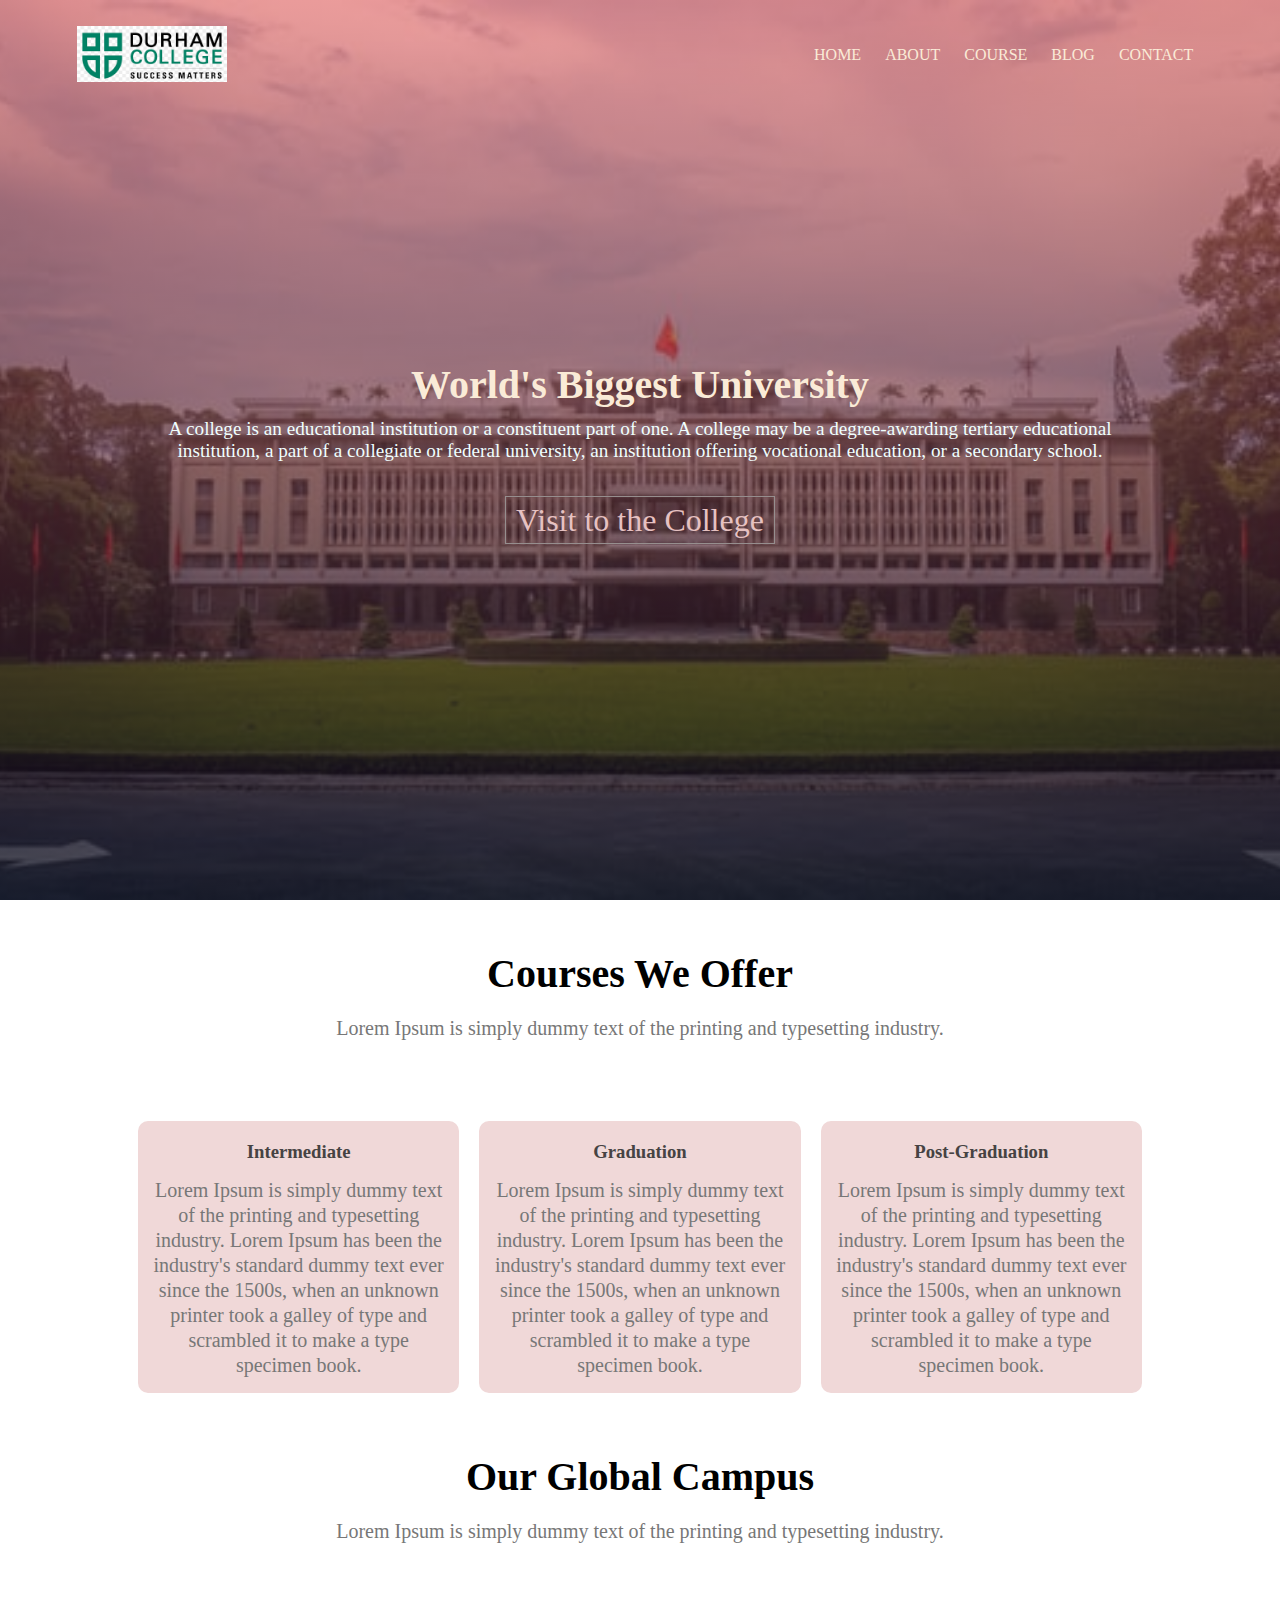
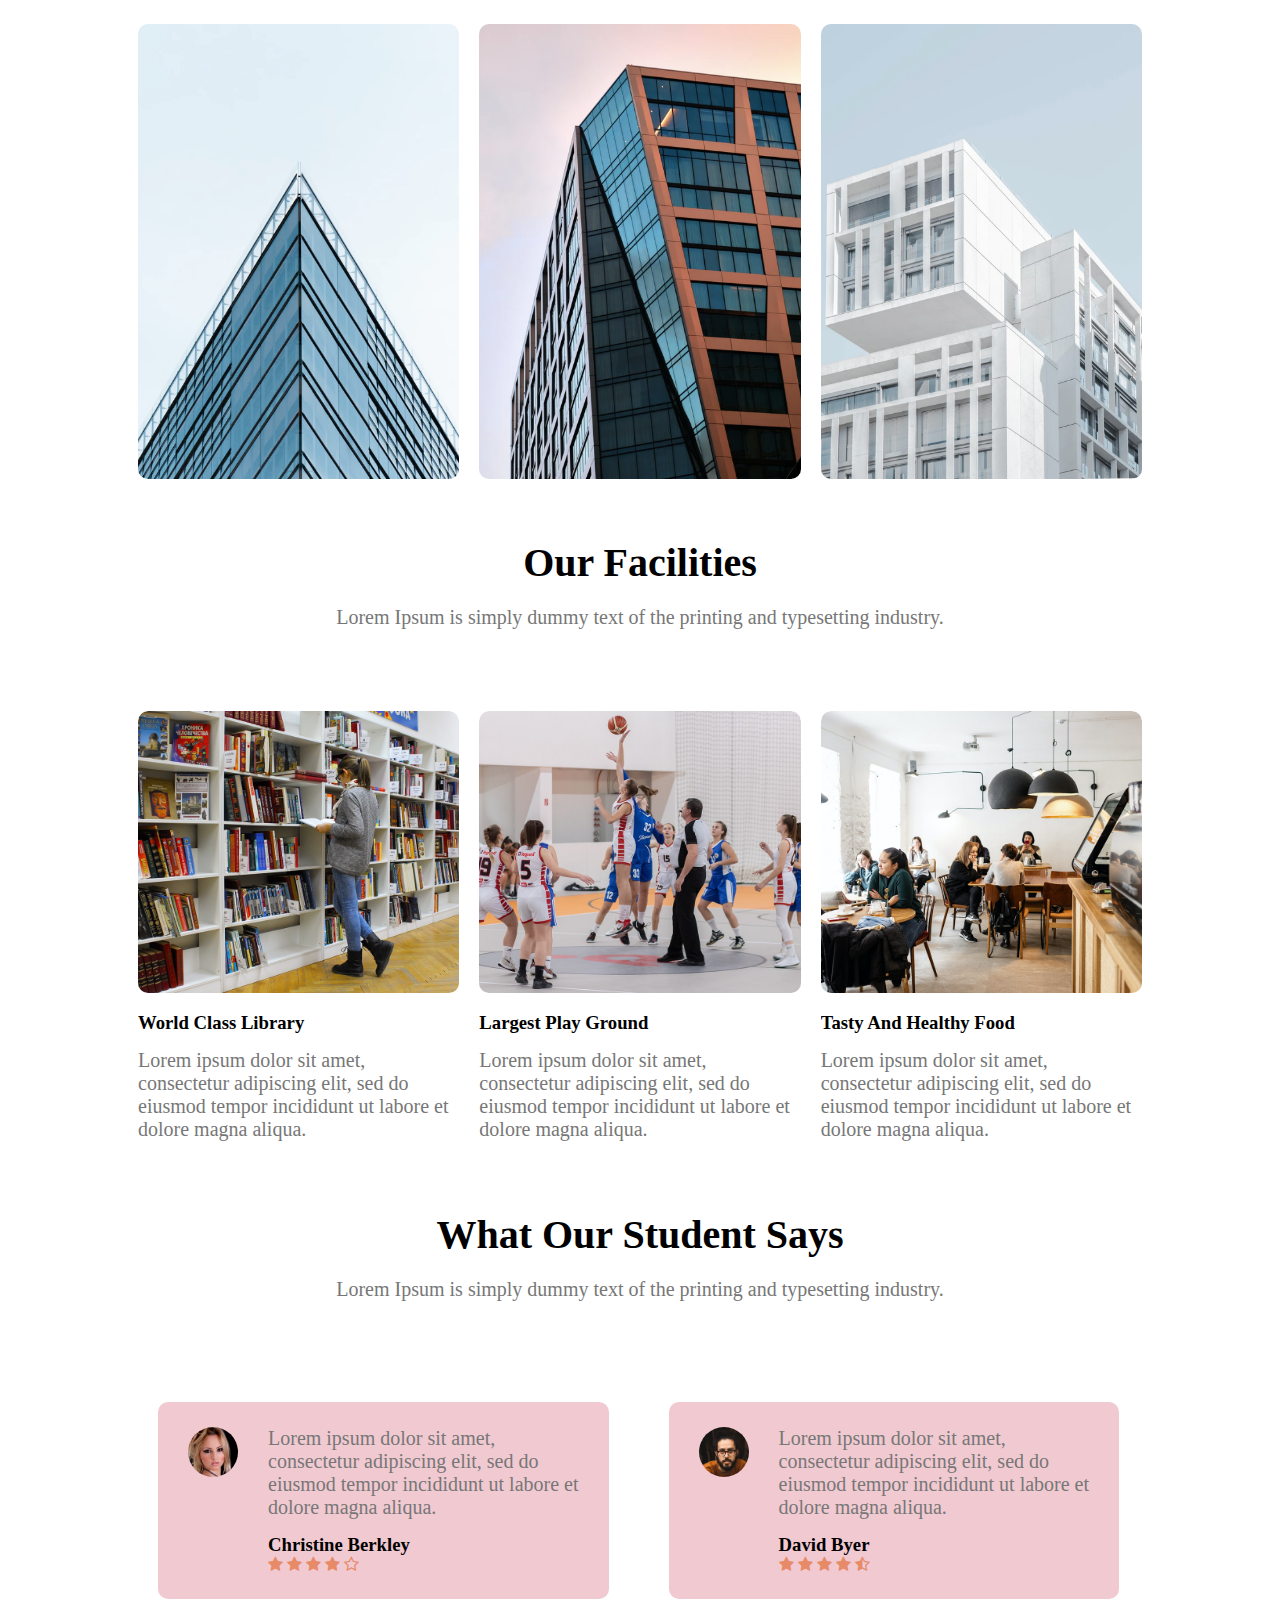
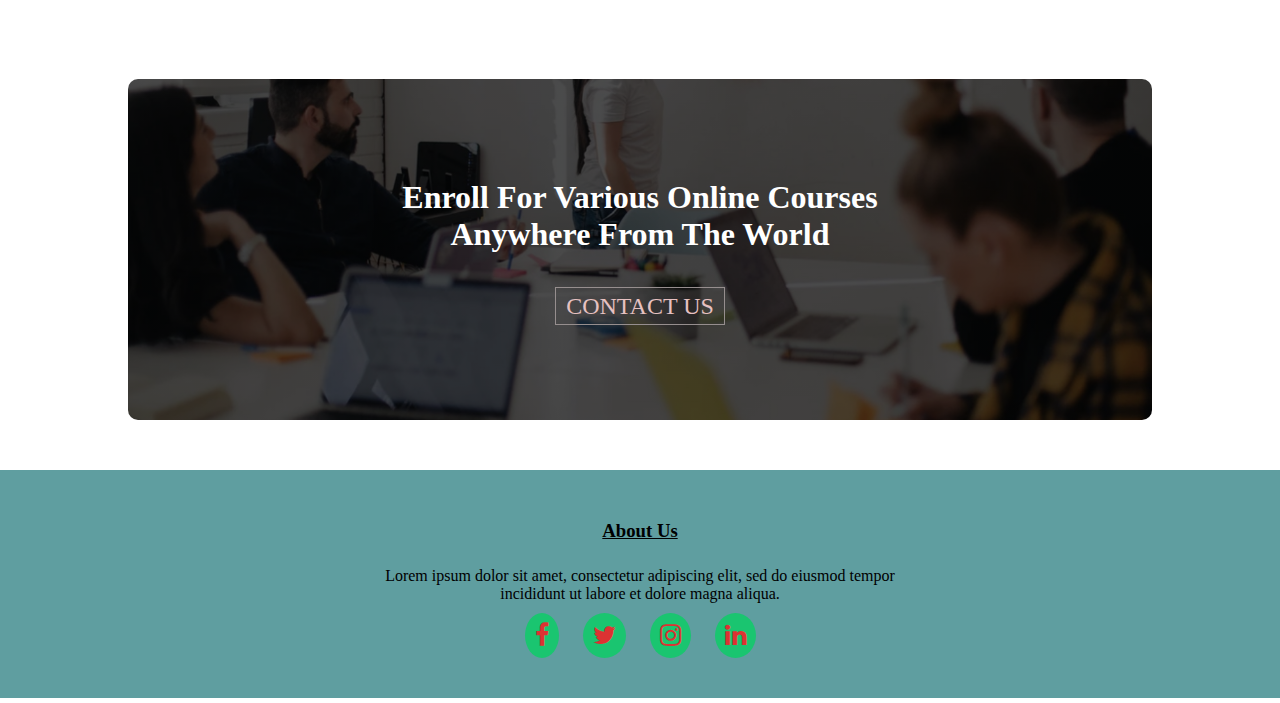
<file: index.html>
<!DOCTYPE html>
<html>
    <head>
        <meta charset="utf-8">
        <meta name="viewport" content="width=device-width, initial-scale=1.0">
        <title>My College</title>
        <link rel="stylesheet" href="css/style.css">
        <link rel="stylesheet" href="https://cdnjs.cloudflare.com/ajax/libs/font-awesome/4.7.0/css/font-awesome.min.css">
     
    </head>
    <body>
        <section class="main">
           
        <nav>
            <div class="logo">
            <img src="img/college logo.png">
            </div>
            <div class="nav-list" id="navlist">
                <i class="fa fa-window-close" onclick="hideMenu()" ></i>
                <ul>
                    <li>
                        <a href="index.html" class="home">HOME</a>
                    </li>
                    <li>
                        <a href="index2.html" class="about">ABOUT</a>
                    </li>
                    <li>
                        <a href="index3.html" class="course">COURSE</a>
                    </li>
                    <li>
                        <a href="index4.html" class="blog">BLOG</a>
                    </li>
                    <li>
                        <a href="index5.html" class="contact">CONTACT</a>
                    </li>
                </ul>
            
            </div>
            <i class="fa fa-bars" onclick="showMenu()"></i>

        </nav>
       <div class="text-box">
           <h1>World's Biggest University</h1>
           <p>A college is an educational institution or a constituent part of one. A college may be a degree-awarding tertiary educational institution, a part of a collegiate or federal university, an institution offering vocational education, or a secondary school.</p>
           <a href="#" class="visit-btn">Visit to the College</a>
        </div>
    </section>
    <!-----------Course we offer--------->

    <section class="course">
        <h1>Courses We Offer</h1>
        <p>Lorem Ipsum is simply dummy text of the printing and typesetting industry.</p>
       <div class="row">
           <div class="col">
               <h3>Intermediate</h3>
               <p>Lorem Ipsum is simply dummy text of the printing and typesetting industry. 
                   Lorem Ipsum has been the industry's standard dummy text ever since the 1500s,
                    when an unknown printer took a galley of type and scrambled it to make a type specimen book.</p>
           </div>
           <div class="col">
            <h3>Graduation</h3>
            <p>Lorem Ipsum is simply dummy text of the printing and typesetting industry. 
                Lorem Ipsum has been the industry's standard dummy text ever since the 1500s,
                 when an unknown printer took a galley of type and scrambled it to make a type specimen book.</p>
        </div>
        <div class="col">
            <h3>Post-Graduation</h3>
            <p>Lorem Ipsum is simply dummy text of the printing and typesetting industry. 
                Lorem Ipsum has been the industry's standard dummy text ever since the 1500s,
                 when an unknown printer took a galley of type and scrambled it to make a type specimen book.</p>
        </div>
       </div>
    </section>
    <!------------------Campus----------------->
    <section class="campus">
        <h1>Our Global Campus</h1>
        <p>Lorem Ipsum is simply dummy text of the printing and typesetting industry.</p>
        <div class="row">
            <div class="campus-col">
              <img src="img/london.png">
              <div class="layer">
                  <h3>LONDON</h3>
            </div>
            </div>
            <div class="campus-col">
              <img src="img/newyork.png">
              <div class="layer">
                  <h3>NEW YORK</h3>
            </div>
            </div>
            <div class="campus-col">
              <img src="img/washington.png">
              <div class="layer">
              <h3>WASINGTON</h3>
            </div>
            </div>
        </div>
    </section>

<!-------------facilities-------------->

<section class="facilities">
    <h1>Our Facilities</h1>
    <p>Lorem Ipsum is simply dummy text of the printing and typesetting industry.</p>
    <div class="row">
        <div class="facilities-col">
        <img src="img/library.png">
        <div>
        <h3>World Class Library</h3>
        <p>Lorem ipsum dolor sit amet, consectetur adipiscing elit, sed do eiusmod tempor incididunt ut labore et dolore magna aliqua.</p>
       </div>
    </div>
        <div class="facilities-col">
         <img src="img/basketball.png">
         <div>
         <h3>Largest Play Ground</h3>
         <p>Lorem ipsum dolor sit amet, consectetur adipiscing elit, sed do eiusmod tempor incididunt ut labore et dolore magna aliqua.</p>
        </div>
      </div>
    <div class="facilities-col">
        <img src="img/cafeteria.png">
       <div> 
        <h3>Tasty And Healthy Food</h3>
        <p>Lorem ipsum dolor sit amet, consectetur adipiscing elit, sed do eiusmod tempor incididunt ut labore et dolore magna aliqua.</p>
        </div>
    </div>
    </div>
</section>

<!---------------testimonials------------->

<section class="testimonials">
    <h1>What Our Student Says</h1>
    <p>Lorem Ipsum is simply dummy text of the printing and typesetting industry.</p>
    <div class="row">
       <div class="testimonials-col">
        <img src="img/user1.jpg">
        <div>
        <p>Lorem ipsum dolor sit amet, consectetur adipiscing elit, sed do eiusmod tempor incididunt ut labore et dolore magna aliqua.</p>
        <h3>Christine Berkley</h3>
        <i class="fa fa-star"></i>
        <i class="fa fa-star"></i>
        <i class="fa fa-star"></i>
        <i class="fa fa-star"></i>
        <i class="fa fa-star-o"></i>
    </div>
    </div>
        <div class="testimonials-col">
         <img src="img/user2.jpg">
         <div>
         <p>Lorem ipsum dolor sit amet, consectetur adipiscing elit, sed do eiusmod tempor incididunt ut labore et dolore magna aliqua.</p>
         <h3>David Byer</h3>
         <i class="fa fa-star"></i>
         <i class="fa fa-star"></i>
         <i class="fa fa-star"></i>
         <i class="fa fa-star"></i>
         <i class="fa fa-star-half-o"></i>
        </div>
        </div>
    </div>
</section>

<!-----------------call to action---------------->

<section class="cta">
    <h1>Enroll For Various Online Courses <br>Anywhere From The World</h1>
    <a href="index5" class="contact-btn">CONTACT US</a>
</section>

<!----------------footer---------------->

<section class="footer">
    <h3>About Us</h3>
    <p>Lorem ipsum dolor sit amet, consectetur adipiscing elit, sed do eiusmod tempor <br>incididunt ut labore et dolore magna aliqua.</p>
   <div class="icons">
    <i class="fa fa-facebook"></i>
    <i class="fa fa-twitter"></i>
    <i class="fa fa-instagram"></i>
    <i class="fa fa-linkedin"></i>
   </div>

</section>

<!--------------JAVASCRIPT FOR MENUBAR------------------->


    <script>
        var navlist = document.getElementById("navlist");

       function showMenu()
        {
           navlist.style.right="0";
        }
        function hideMenu()
        {
            navlist.style.right="-200px";
        }
    </script>

    </body>
 </html>
</file>
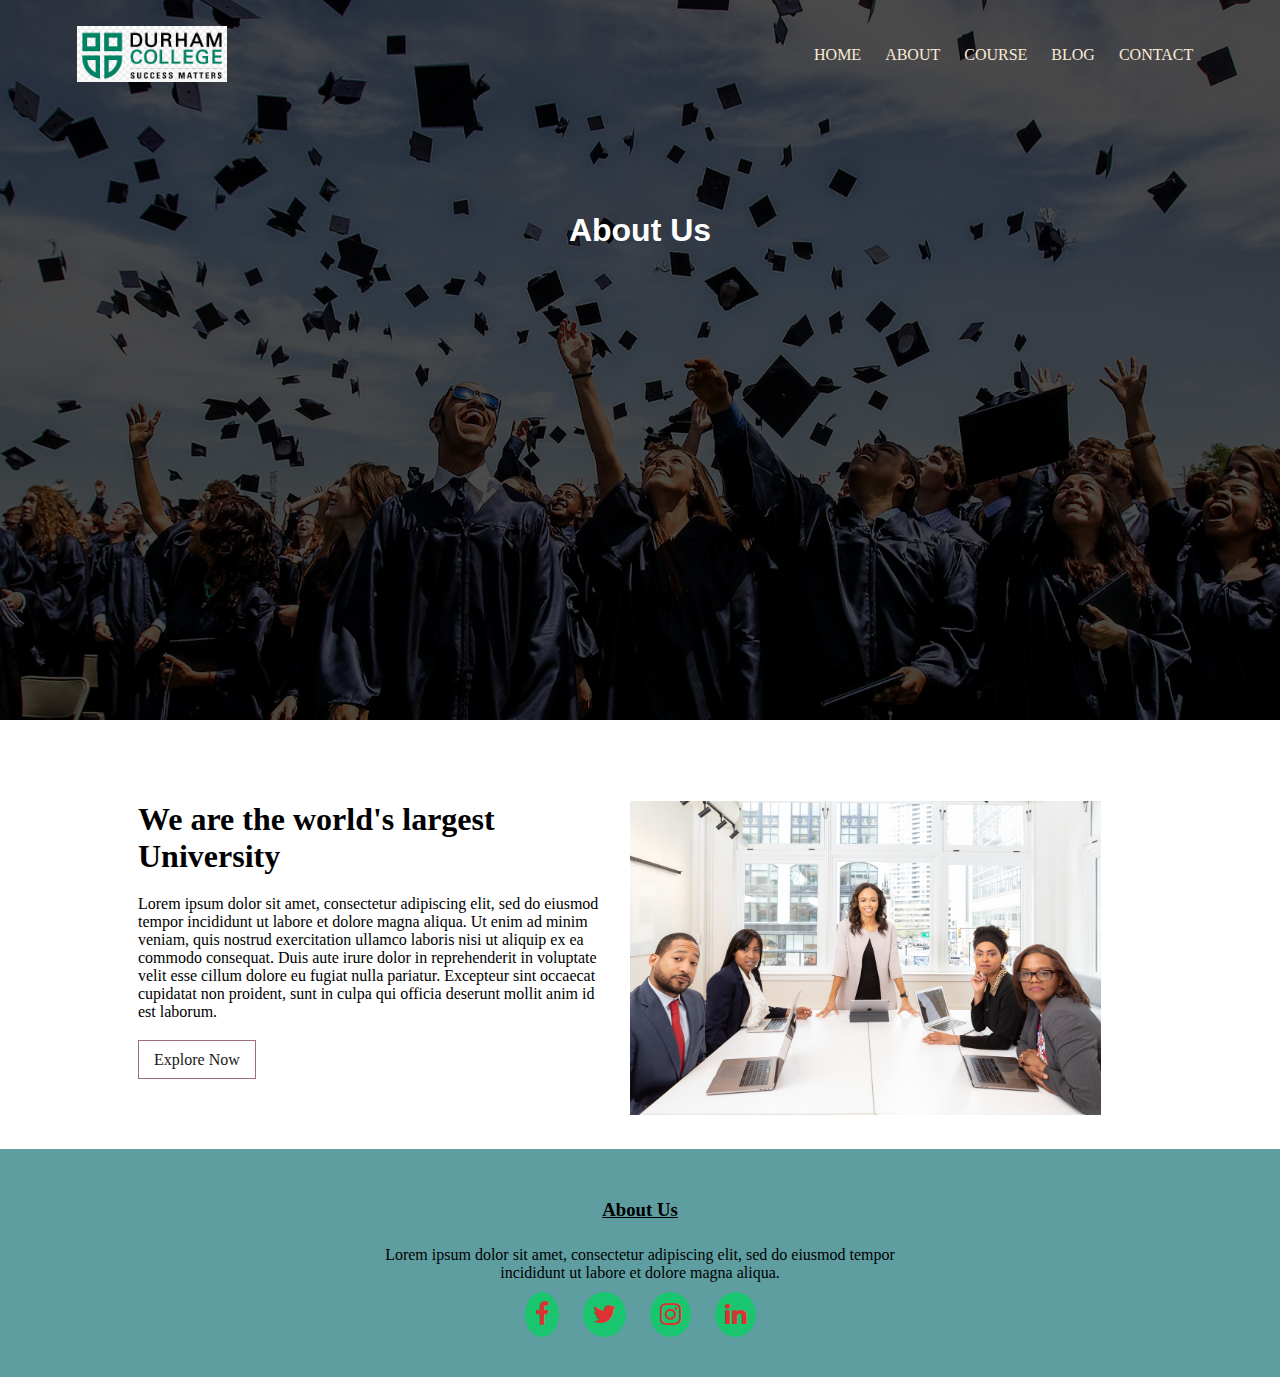
<file: index2.html>
<!DOCTYPE html>
<html>
    <head>
        <meta charset="utf-8">
        <meta name="viewport" content="width=device-width, initial-scale=1.0">
        <title>About Us</title>
        <link rel="stylesheet" href="css/style.css">
        <link rel="stylesheet" href="https://cdnjs.cloudflare.com/ajax/libs/font-awesome/4.7.0/css/font-awesome.min.css">
     
    </head>
    <body>
        <section class="main2">
           
            <nav>
                <div class="logo">
                <img src="img/college logo.png">
                </div>
                <div class="nav-list" id="navlist">
                    <i class="fa fa-window-close" onclick="hideMenu()" ></i>
                    <ul>
                        <li>
                            <a href="index.html" class="home">HOME</a>
                        </li>
                        <li>
                            <a href="index2.html" class="about">ABOUT</a>
                        </li>
                        <li>
                            <a href="index3.html" class="course">COURSE</a>
                        </li>
                        <li>
                            <a href="index4.html" class="blog">BLOG</a>
                        </li>
                        <li>
                            <a href="index5.html" class="contact">CONTACT</a>
                        </li>
                    </ul>
                
                </div>
                <i class="fa fa-bars" onclick="showMenu()"></i>
    
            </nav>
           <h1>About Us</h1>
          
        </section>
        <!----------------about us------------------->
        <section class="about-us">
            <div class="row">
                <div class="about-col">
                    <h1>We are the world's largest University</h1>
                    <p>Lorem ipsum dolor sit amet, consectetur adipiscing elit, sed do eiusmod tempor incididunt ut labore et dolore magna aliqua. Ut enim ad minim veniam, quis nostrud exercitation ullamco laboris nisi ut aliquip ex ea commodo consequat. Duis aute irure dolor in reprehenderit in voluptate velit esse cillum dolore eu fugiat nulla pariatur. Excepteur sint occaecat cupidatat non proident, sunt in culpa qui officia deserunt mollit anim id est laborum.</p>
                    <a href="#" class="explore">Explore Now</a>
                </div>
                <div class="about-col">
                    <img src="img/about.jpg">
                </div>
            </div>
        </section>
        <!----------------footer---------------->

        <section class="footer">
        <h3>About Us</h3>
        <p>Lorem ipsum dolor sit amet, consectetur adipiscing elit, sed do eiusmod tempor <br>incididunt ut labore et dolore magna aliqua.</p>
        <div class="icons">
        <i class="fa fa-facebook"></i>
        <i class="fa fa-twitter"></i>
        <i class="fa fa-instagram"></i>
        <i class="fa fa-linkedin"></i>
     </div>

    </section>

    <!--------------JAVASCRIPT FOR MENUBAR------------------->


    <script>
        var navlist = document.getElementById("navlist");

       function showMenu()
        {
           navlist.style.right="0";
        }
        function hideMenu()
        {
            navlist.style.right="-200px";
        }
    </script>

    </body>
</html>
</file>
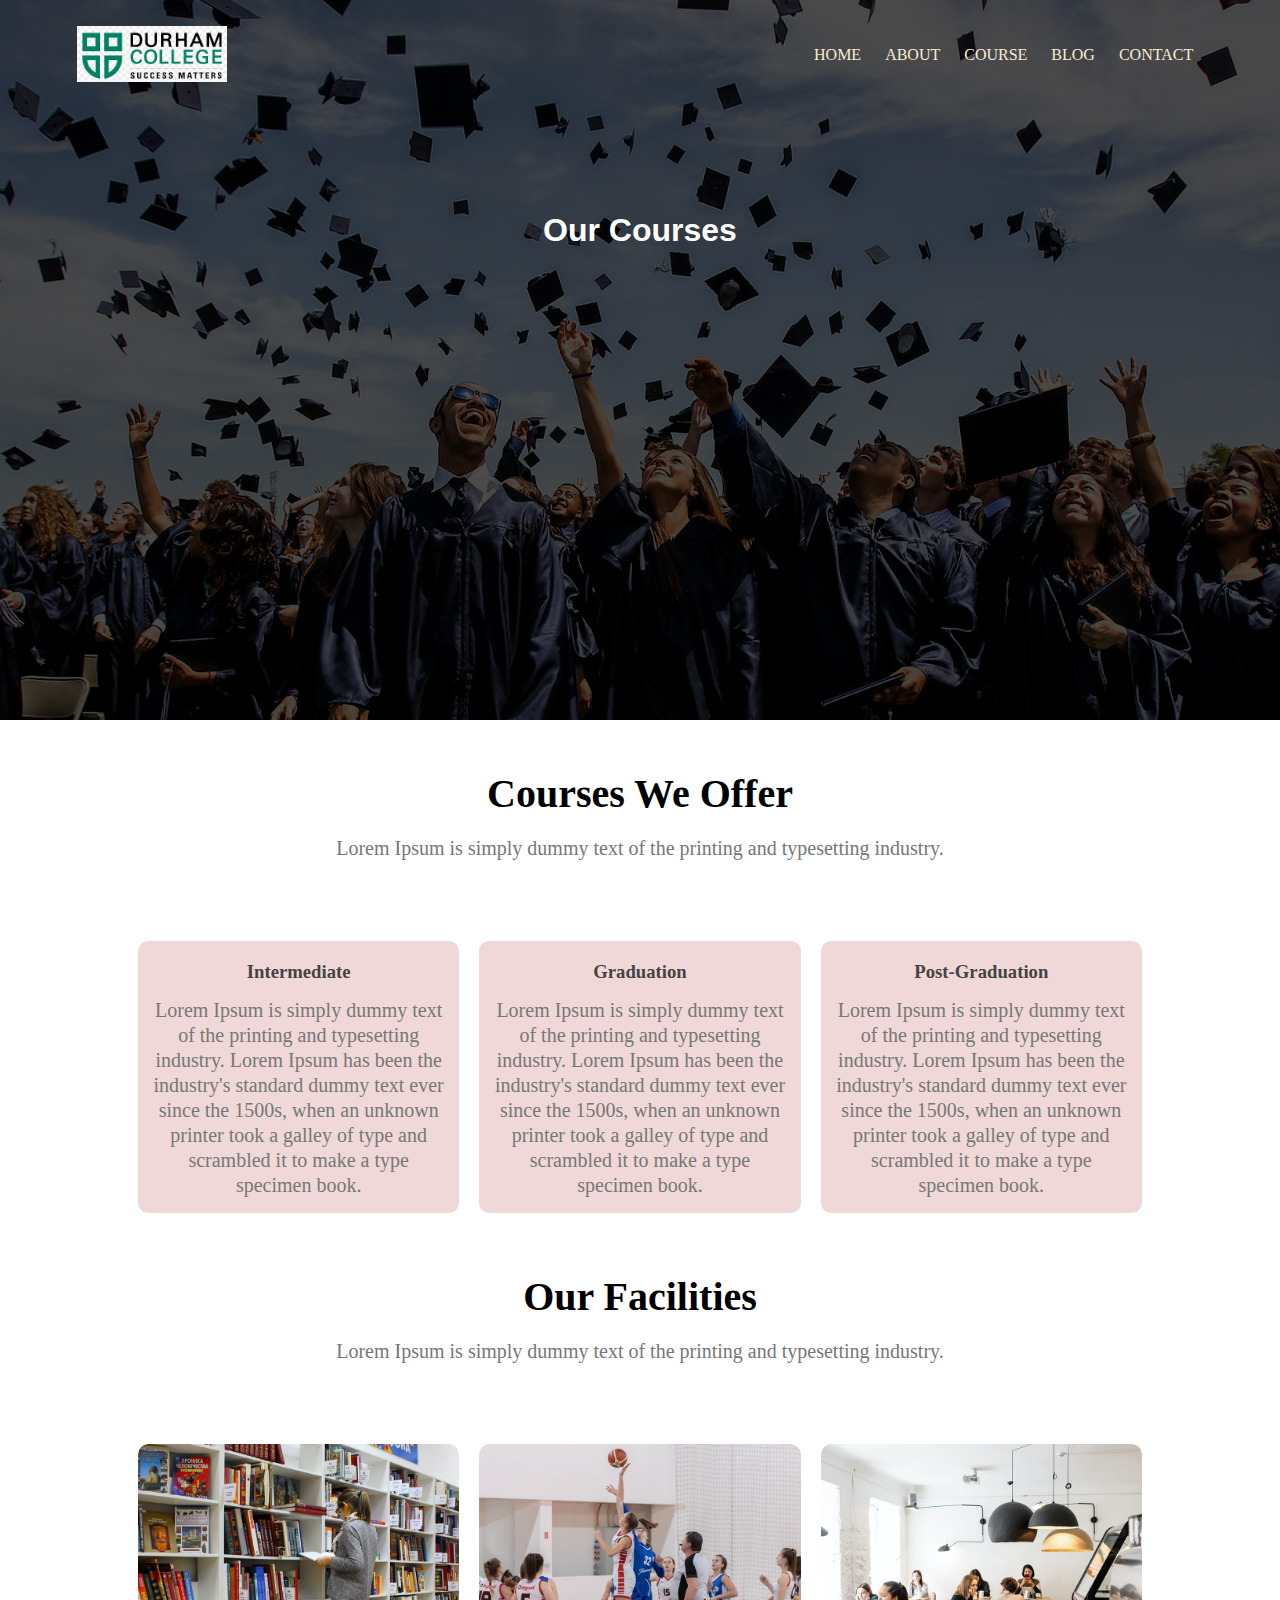
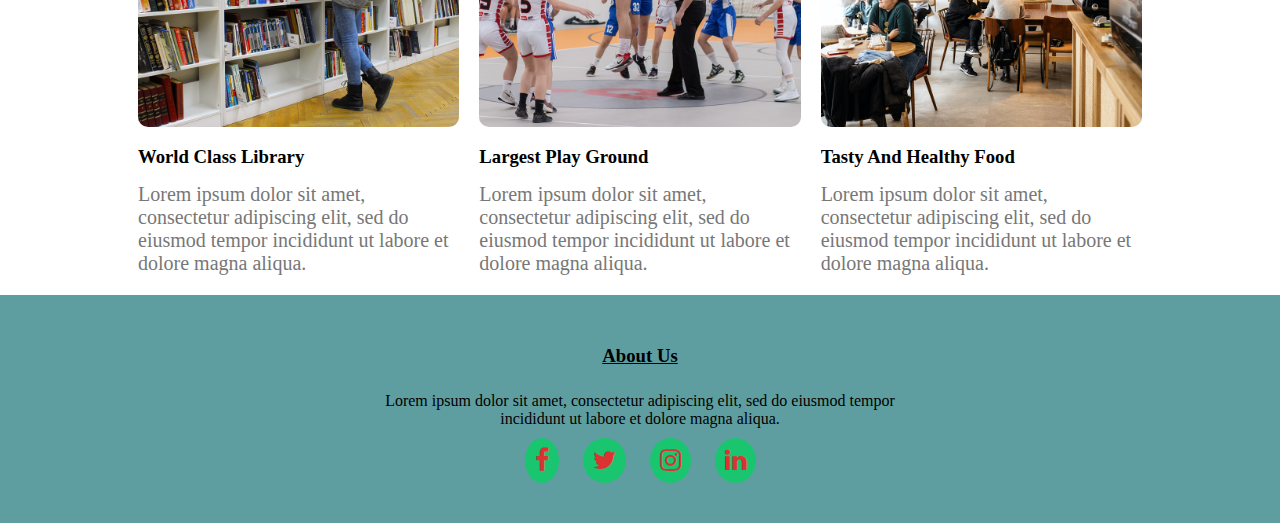
<file: index3.html>
<!DOCTYPE html>
<html>
    <head>
        <meta charset="utf-8">
        <meta name="viewport" content="width=device-width, initial-scale=1.0">
        <title>Our Courses</title>
        <link rel="stylesheet" href="css/style.css">
        <link rel="stylesheet" href="https://cdnjs.cloudflare.com/ajax/libs/font-awesome/4.7.0/css/font-awesome.min.css">
     
    </head>
    <body>
        <section class="main2">
           
            <nav>
                <div class="logo">
                <img src="img/college logo.png">
                </div>
                <div class="nav-list" id="navlist">
                    <i class="fa fa-window-close" onclick="hideMenu()" ></i>
                    <ul>
                        <li>
                            <a href="index.html" class="home">HOME</a>
                        </li>
                        <li>
                            <a href="index2.html" class="about">ABOUT</a>
                        </li>
                        <li>
                            <a href="index3.html" class="course">COURSE</a>
                        </li>
                        <li>
                            <a href="index4.html" class="blog">BLOG</a>
                        </li>
                        <li>
                            <a href="index5.html" class="contact">CONTACT</a>
                        </li>
                    </ul>
                
                </div>
                <i class="fa fa-bars" onclick="showMenu()"></i>
    
            </nav>
           <h1>Our Courses</h1>
          
        </section>

         <!-----------Course we offer--------->

    <section class="course">
        <h1>Courses We Offer</h1>
        <p>Lorem Ipsum is simply dummy text of the printing and typesetting industry.</p>
       <div class="row">
           <div class="col">
               <h3>Intermediate</h3>
               <p>Lorem Ipsum is simply dummy text of the printing and typesetting industry. 
                   Lorem Ipsum has been the industry's standard dummy text ever since the 1500s,
                    when an unknown printer took a galley of type and scrambled it to make a type specimen book.</p>
           </div>
           <div class="col">
            <h3>Graduation</h3>
            <p>Lorem Ipsum is simply dummy text of the printing and typesetting industry. 
                Lorem Ipsum has been the industry's standard dummy text ever since the 1500s,
                 when an unknown printer took a galley of type and scrambled it to make a type specimen book.</p>
        </div>
        <div class="col">
            <h3>Post-Graduation</h3>
            <p>Lorem Ipsum is simply dummy text of the printing and typesetting industry. 
                Lorem Ipsum has been the industry's standard dummy text ever since the 1500s,
                 when an unknown printer took a galley of type and scrambled it to make a type specimen book.</p>
        </div>
       </div>
    </section>

    <!-------------facilities-------------->

<section class="facilities">
    <h1>Our Facilities</h1>
    <p>Lorem Ipsum is simply dummy text of the printing and typesetting industry.</p>
    <div class="row">
        <div class="facilities-col">
        <img src="img/library.png">
        <h3>World Class Library</h3>
        <p>Lorem ipsum dolor sit amet, consectetur adipiscing elit, sed do eiusmod tempor incididunt ut labore et dolore magna aliqua.</p>
    </div>
        <div class="facilities-col">
         <img src="img/basketball.png">
         <h3>Largest Play Ground</h3>
         <p>Lorem ipsum dolor sit amet, consectetur adipiscing elit, sed do eiusmod tempor incididunt ut labore et dolore magna aliqua.</p>
    </div>
    <div class="facilities-col">
        <img src="img/cafeteria.png">
        <h3>Tasty And Healthy Food</h3>
        <p>Lorem ipsum dolor sit amet, consectetur adipiscing elit, sed do eiusmod tempor incididunt ut labore et dolore magna aliqua.</p>
        </div>
    </div>
</section>

       
        <!----------------footer---------------->

        <section class="footer">
        <h3>About Us</h3>
        <p>Lorem ipsum dolor sit amet, consectetur adipiscing elit, sed do eiusmod tempor <br>incididunt ut labore et dolore magna aliqua.</p>
        <div class="icons">
        <i class="fa fa-facebook"></i>
        <i class="fa fa-twitter"></i>
        <i class="fa fa-instagram"></i>
        <i class="fa fa-linkedin"></i>
     </div>

    </section>

    <!--------------JAVASCRIPT FOR MENUBAR------------------->


    <script>
        var navlist = document.getElementById("navlist");

       function showMenu()
        {
           navlist.style.right="0";
        }
        function hideMenu()
        {
            navlist.style.right="-200px";
        }
    </script>

    </body>
</html>
</file>
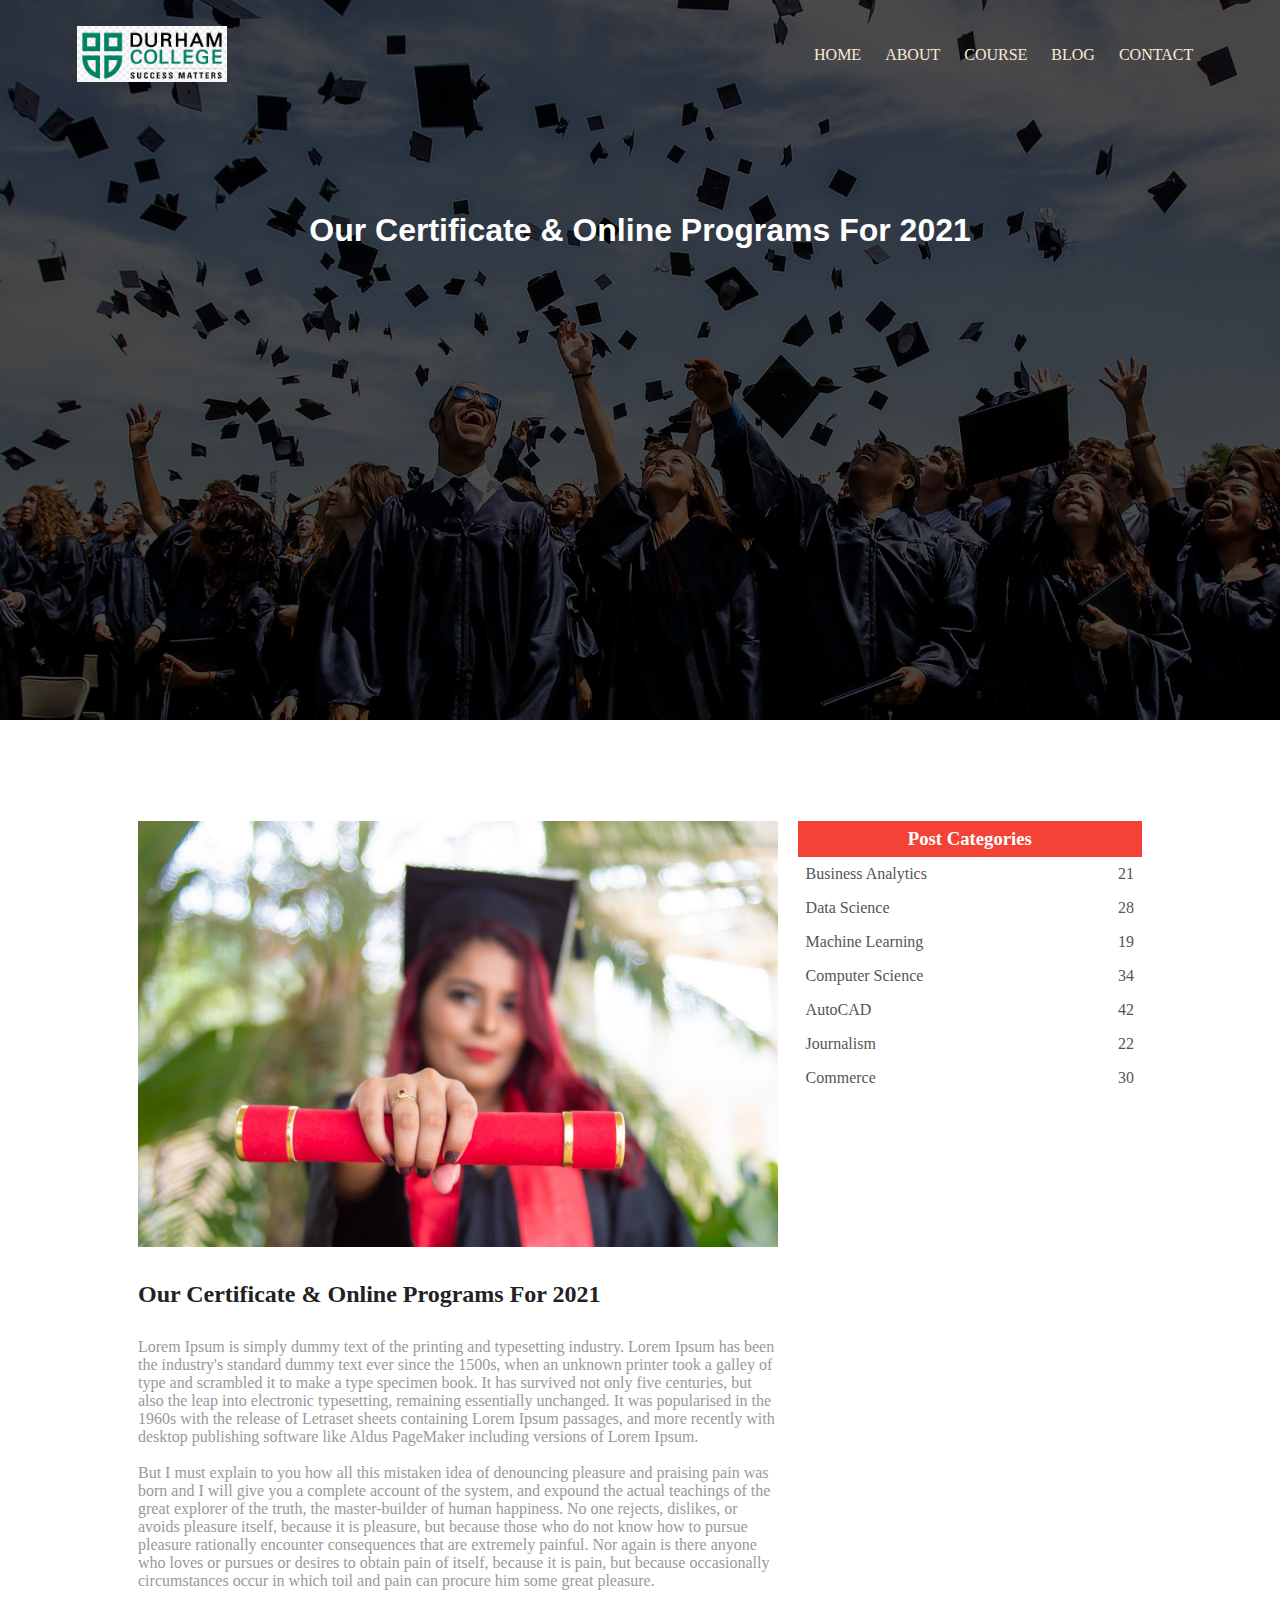
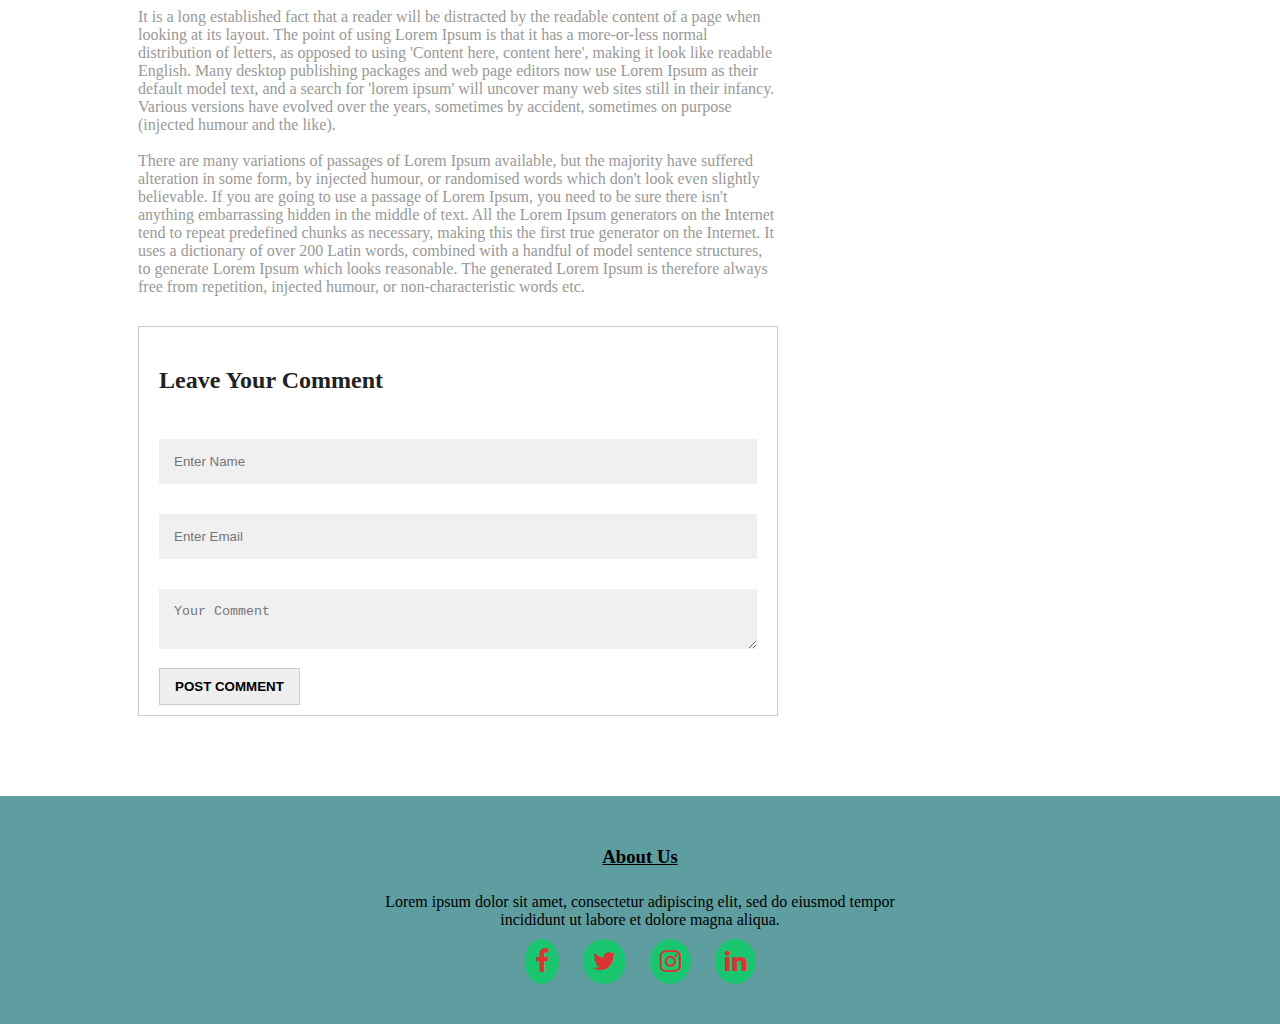
<file: index4.html>
<!DOCTYPE html>
<html>
    <head>
        <meta charset="utf-8">
        <meta name="viewport" content="width=device-width, initial-scale=1.0">
        <title>Blog</title>
        <link rel="stylesheet" href="css/style.css">
        <link rel="stylesheet" href="https://cdnjs.cloudflare.com/ajax/libs/font-awesome/4.7.0/css/font-awesome.min.css">
     
    </head>
    <body>
        <section class="main2">
           
            <nav>
                <div class="logo">
                <img src="img/college logo.png">
                </div>
                <div class="nav-list" id="navlist">
                    <i class="fa fa-window-close" onclick="hideMenu()" ></i>
                    <ul>
                        <li>
                            <a href="index.html" class="home">HOME</a>
                        </li>
                        <li>
                            <a href="index2.html" class="about">ABOUT</a>
                        </li>
                        <li>
                            <a href="index3.html" class="course">COURSE</a>
                        </li>
                        <li>
                            <a href="index4.html" class="blog">BLOG</a>
                        </li>
                        <li>
                            <a href="index5.html" class="contact">CONTACT</a>
                        </li>
                    </ul>
                
                </div>
                <i class="fa fa-bars" onclick="showMenu()"></i>
    
            </nav>
           <h1>Our Certificate & Online Programs For 2021</h1>
          
        </section>
        <section class="blog-content">
            <div class="row">
                <div class="blog-left">
                <img src="img/certificate.jpg">
                <h2>Our Certificate & Online Programs For 2021</h2>
                <p>Lorem Ipsum is simply dummy text of the printing and typesetting industry. Lorem Ipsum has been the industry's standard dummy text ever since the 1500s, when an unknown printer took a galley of type and scrambled it to make a type specimen book. It has survived not only five centuries, but also the leap into electronic typesetting, remaining essentially unchanged. It was popularised in the 1960s with the release of Letraset sheets containing Lorem Ipsum passages, and more recently with desktop publishing software like Aldus PageMaker including versions of Lorem Ipsum.</p><br>
                <p>But I must explain to you how all this mistaken idea of denouncing pleasure and praising pain was born and I will give you a complete account of the system, and expound the actual teachings of the great explorer of the truth, the master-builder of human happiness. No one rejects, dislikes, or avoids pleasure itself, because it is pleasure, but because those who do not know how to pursue pleasure rationally encounter consequences that are extremely painful. Nor again is there anyone who loves or pursues or desires to obtain pain of itself, because it is pain, but because occasionally circumstances occur in which toil and pain can procure him some great pleasure.</p><br>
                <p>It is a long established fact that a reader will be distracted by the readable content of a page when looking at its layout. The point of using Lorem Ipsum is that it has a more-or-less normal distribution of letters, as opposed to using 'Content here, content here', making it look like readable English. Many desktop publishing packages and web page editors now use Lorem Ipsum as their default model text, and a search for 'lorem ipsum' will uncover many web sites still in their infancy. Various versions have evolved over the years, sometimes by accident, sometimes on purpose (injected humour and the like).</p><br>
                <p>There are many variations of passages of Lorem Ipsum available, but the majority have suffered alteration in some form, by injected humour, or randomised words which don't look even slightly believable. If you are going to use a passage of Lorem Ipsum, you need to be sure there isn't anything embarrassing hidden in the middle of text. All the Lorem Ipsum generators on the Internet tend to repeat predefined chunks as necessary, making this the first true generator on the Internet. It uses a dictionary of over 200 Latin words, combined with a handful of model sentence structures, to generate Lorem Ipsum which looks reasonable. The generated Lorem Ipsum is therefore always free from repetition, injected humour, or non-characteristic words etc.</p>
            

            <div class="comment-box">
                <h2>Leave Your Comment</h2>
                <form class="comment-form">
                    <input type="text" placeholder="Enter Name">
                    <input type="email" placeholder="Enter Email">
                    <textarea row="5" placeholder="Your Comment"></textarea>
                    <button type="submit" class="submit-btn">POST COMMENT</button>
                </form>
            </div>
        </div>

            <div class="blog-right">
                <h3>Post Categories</h3>
                <div>
                    <span>Business Analytics</span>
                    <span>21</span>
                </div>
                <div>
                    <span>Data Science</span>
                    <span>28</span>
                </div>
                <div>
                    <span>Machine Learning</span>
                    <span>19</span>
                </div>
                <div>
                    <span>Computer Science</span>
                    <span>34</span>
                </div>
                <div>
                    <span>AutoCAD</span>
                    <span>42</span>
                </div>
                <div>
                    <span>Journalism</span>
                    <span>22</span>
                </div>
                <div>
                    <span>Commerce</span>
                    <span>30</span>
                </div>

            </div>
        </div>
        </section>
        <!----------------footer---------------->

        <section class="footer">
        <h3>About Us</h3>
        <p>Lorem ipsum dolor sit amet, consectetur adipiscing elit, sed do eiusmod tempor <br>incididunt ut labore et dolore magna aliqua.</p>
        <div class="icons">
        <i class="fa fa-facebook"></i>
        <i class="fa fa-twitter"></i>
        <i class="fa fa-instagram"></i>
        <i class="fa fa-linkedin"></i>
     </div>

    </section>

    <!--------------JAVASCRIPT FOR MENUBAR------------------->


    <script>
        var navlist = document.getElementById("navlist");

       function showMenu()
        {
           navlist.style.right="0";
        }
        function hideMenu()
        {
            navlist.style.right="-200px";
        }
    </script>

    </body>
</html>
</file>
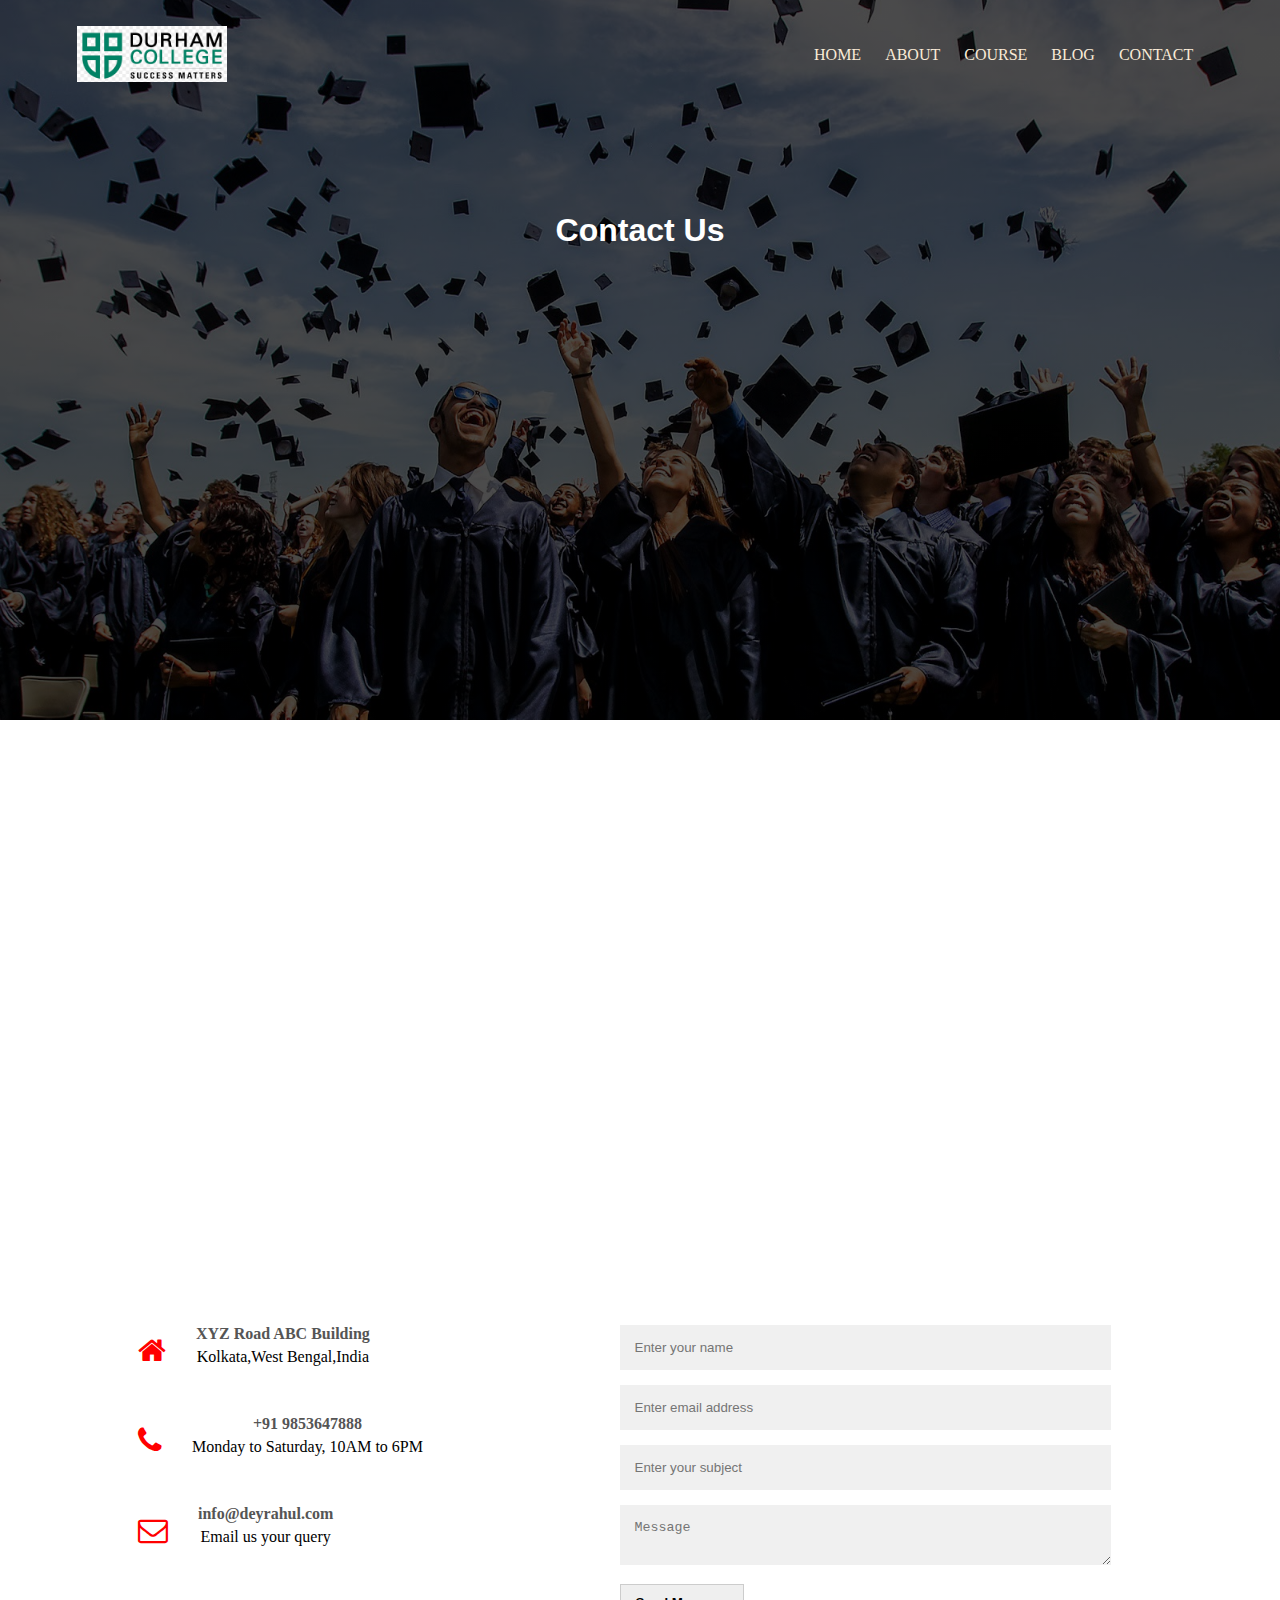
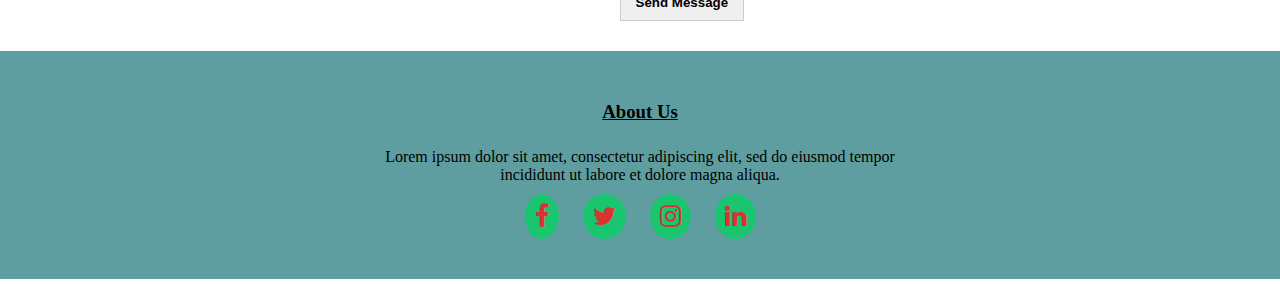
<file: index5.html>
<!DOCTYPE html>
<html>
    <head>
        <meta charset="utf-8">
        <meta name="viewport" content="width=device-width, initial-scale=1.0">
        <title>Contact Us</title>
        <link rel="stylesheet" href="css/style.css">
        <link rel="stylesheet" href="https://cdnjs.cloudflare.com/ajax/libs/font-awesome/4.7.0/css/font-awesome.min.css">
     
    </head>
    <body>
        <section class="main2">
           
            <nav>
                <div class="logo">
                <img src="img/college logo.png">
                </div>
                <div class="nav-list" id="navlist">
                    <i class="fa fa-window-close" onclick="hideMenu()" ></i>
                    <ul>
                        <li>
                            <a href="index.html" class="home">HOME</a>
                        </li>
                        <li>
                            <a href="index2.html" class="about">ABOUT</a>
                        </li>
                        <li>
                            <a href="index3.html" class="course">COURSE</a>
                        </li>
                        <li>
                            <a href="index4.html" class="blog">BLOG</a>
                        </li>
                        <li>
                            <a href="index5.html" class="contact">CONTACT</a>
                        </li>
                    </ul>
                
                </div>
                <i class="fa fa-bars" onclick="showMenu()"></i>
    
            </nav>
           <h1>Contact Us</h1>
          
        </section>
        <section class="location">
            <iframe src="https://www.google.com/maps/embed?pb=!1m18!1m12!1m3!1d471220.5630409112!2d88.04953608529773!3d22.675752093263746!2m3!1f0!2f0!3f0!3m2!1i1024!2i768!4f13.1!3m3!1m2!1s0x39f882db4908f667%3A0x43e330e68f6c2cbc!2sKolkata%2C%20West%20Bengal!5e0!3m2!1sen!2sin!4v1621780650222!5m2!1sen!2sin" width="600" height="450" style="border:0;" allowfullscreen="" loading="lazy"></iframe>
        </section>
        <section class="contact-us">
            <div class="row">
                <div class="contact-col">
                    <div>
                    <i class="fa fa-home"></i>
                    <span>
                        <h4>XYZ Road ABC Building</h4>
                        <p>Kolkata,West Bengal,India</p>
                    </span>
                    </div>
                    <div>
                    <i class="fa fa-phone"></i>
                    <span>
                        <h4>+91 9853647888</h4>
                        <p>Monday to Saturday, 10AM to 6PM</p>
                    </span>
                    </div>
                    <div>
                    <i class="fa fa-envelope-o"></i>
                    <span>
                        <h4>info@deyrahul.com</h4>
                        <p>Email us your query</p>
                    </span>
                </div>
                </div>
                <div class="contact-col">
                    <form action="">
                        <input type="text" placeholder="Enter your name" required>
                        <input type="email" placeholder="Enter email address" required>
                        <input type="text" placeholder="Enter your subject" required>
                        <textarea row="8" placeholder="Message"required></textarea>
                        <button type="submit" class="submit-btn">Send Message</button>
                    </form>

                </div>
            </div>
        </section>
       
        <!----------------footer---------------->

        <section class="footer">
        <h3>About Us</h3>
        <p>Lorem ipsum dolor sit amet, consectetur adipiscing elit, sed do eiusmod tempor <br>incididunt ut labore et dolore magna aliqua.</p>
        <div class="icons">
        <i class="fa fa-facebook"></i>
        <i class="fa fa-twitter"></i>
        <i class="fa fa-instagram"></i>
        <i class="fa fa-linkedin"></i>
     </div>

    </section>

    <!--------------JAVASCRIPT FOR MENUBAR------------------->


    <script>
        var navlist = document.getElementById("navlist");

       function showMenu()
        {
           navlist.style.right="0";
        }
        function hideMenu()
        {
            navlist.style.right="-200px";
        }
    </script>

    </body>
</html>
</file>
<file: css/style.css>
*,body{
    padding: 0;
    margin: 0px;
    box-sizing: border-box;

}
.main{
    width:100%;
    height:100vh;
    background-image:linear-gradient(rgb(228, 97, 97,0.6),rgba(4,9,30,0.7)),url('../img/college.jpg'); 
    background-position: center;
    background-size: cover;
    position: relative;
}
nav{
    display:flex;
    padding: 2% 6%;
    justify-content: space-between;
    align-items: center;
}
nav img{
    width:150px;
}
.nav-list{
    flex:1;
    text-align:right;
}
.nav-list ul li {
    list-style: none;
    display:inline-block;
    padding:20px 10px;
    position:relative;
}
.nav-list ul li a{
    color: antiquewhite;
    text-decoration: none;
}
.nav-list ul li::after{
    content:"";
    justify-content: center;
    width:0%;
    height:2px;
    background:#4ddc14;
    display:block;
    margin:auto;
    transition: .5s;
}
.nav-list ul li:hover::after{
    width:100%;
}
.text-box{
    width:80%;
    position:absolute;
    top:50%;
    left:50%;
    transform: translate(-50%,-50%);
    text-align: center;
}
.text-box h1{
    font-size:2.5rem;
    color:antiquewhite;
}
.text-box p{
    color:azure;
    font-size:1.2rem;
    margin:10px 0 40px;
}
.visit-btn{
    font-size:2rem;
    color:rgb(230, 193, 193);
    text-decoration: none;
    border:1px solid rgb(150, 142, 142);
    padding:5px 10px;
    position: relative;
    cursor:pointer;
    transition: 1s;
}
.visit-btn:hover{
    background-color: rgb(221, 78, 78,0.6);
}
nav .fa{
    display:none;
}

@media(max-width:765px){
    .text-box h1{
        font-size: 30px;
    }
    .nav-list ul li{
        display:block;
    }
    .nav-list ul{
        padding:20px;
    }
    .nav-list {
        position:fixed;
        background: #dd3232;
        height:100vh;
        width:200px;
        text-align:left;
        top:0;
        right:-200px;
        z-index:2;
    }
    nav .fa{
        display:block;
        color:mintcream;
        font-size:25px;
        cursor:pointer;
    }
    
}

/*------------course----------*/

.course{
    width:80%;
    margin:auto;
    text-align: center;
    padding-top:50px;
}
.course h1{
    font-size:2.5rem;
    font-weight: 600;
}
.course p{
    font-size: 20px;
    font-weight:400;
    padding:20px;
    color:#777;
}
.row{
    display:flex; 
    margin-top:5%;
}
.col{
    margin:10px;
    background-color: #f0d8d8;
    border-radius:10px;
    transition: .5s;
}
.col h3{
    padding-top: 20px;
    color:rgb(70, 67, 67);
}
.col p{
    color:#777;
    font-size: 20px;
    font-weight: 300;
    padding: 15px;
    line-height: 25px;
}
.col:hover{
    box-shadow:0 0 20px 0px;
}
@media(max-width:765px){
    .row{
        flex-direction:column; 
    
    }
    .col:hover{
       
        box-shadow:0 0 20px 0px;
    }
}

/*------------campus----------*/
 .campus{
    padding-top: 50px;
    margin: auto;
    width: 80%;
    text-align: center;
}
.campus h1{
    font-size:2.5rem;
    font-weight: 600;
}
.campus p{
    font-size: 20px;
    font-weight:400;
    padding:20px;
    color:#777;
}
.campus-col{
    flex-basis: 32%;
    position: relative;
    margin-bottom:20px;
    border-radius:10px;
    overflow: hidden;
    margin:10px;
}
.campus-col img{
    width:100%;
    display: block;
}
.layer{
    width:100%;
    height:100%;
    position: absolute;
    top:0px;
    left:0;
    background:transparent;
    transition: 0.5s;
}
.layer:hover{
    background: #db494938;
}
.layer h3{
    width:100%;
    font-weight: 600;
    color:#fff;
    font-size: 25px;
    position:absolute;
    bottom:0;
    opacity:0;
    transition: 0.5s;
}
.layer:hover h3{
    bottom:49%;
    opacity:1;
}

@media(max-width:765px){
    .layer:hover h3{
        bottom:49%;
        opacity:1;
    }
}

/*--------------facilities--------------*/
.facilities{
     width:80%;
     margin:auto;
     text-align: center;
     padding-top: 50px;
}
.facilities h1{
    font-size: 2.5rem;
    font-weight: 600;
}
.facilities p{
    font-size: 20px;
    font-weight: 400;
    padding:20px;
    color:#777;
}
.facilities-col{
    flex-basis:32%;
    position:relative;
    margin: 10px;
    margin-bottom: 20px;
    overflow: hidden;
    border-radius: 10px;
}
.facilities-col img{
    width:100%;
    border-radius:10px;
}
.facilities-col h3{
    margin-top:15px;
    margin-bottom:15px;
    text-align: left;
}
.facilities-col p{
    padding:0;
    text-align: left;
}

/*----------testimonial------------*/
.testimonials{
    width:80%;
    margin:auto;
    padding-top:50px;
    text-align:center;
}
.testimonials h1{
    font-size: 2.5rem;
    font-weight: 600;
}
.testimonials p{
    font-size: 20px;
    font-weight: 400;
    padding:20px;
    color:#777;
}
.testimonials-col{
    flex-basis:44%;
    border-radius:10px;
    margin-bottom: 5%;
    display:flex;
    padding:25px;
    text-align:left;
    cursor:pointer;
    background: rgb(241, 201, 209);
    margin:30px;
}
.testimonials-col img{
    height:50px;
    margin-left:5px;
    margin-right:30px;
    border-radius:50%;
}
.testimonials-col p{
    padding:0;
}

.testimonials-col h3{
    text-align:left;
    margin-top:15px;
    
}
.testimonials-col .fa{
    color:rgb(231, 138, 104)
}


@media(max-width:765px){
    .testimonials-col img{
        margin-left:0px;
        margin-right:15px;
       
    }
}

/*----------cta--------------*/
.cta{
    margin:50px auto;
    width:80%;
    background-image: linear-gradient(rgba(0,0,0,.7),rgba(0,0,0,.7)),url('../img/banner2.jpg');
    background-position: center;
    background-size: cover;
    border-radius:10px;
    text-align: center;
    padding:100px 0;
}
.cta h1{
    margin-bottom:40px;
    color:#fff;
    padding: 0px;

}
.contact-btn{
    font-size:1.5rem;
    color:rgb(230, 193, 193);
    text-decoration: none;
    border:1px solid rgb(150, 142, 142);
    padding:5px 10px;
    position: relative;
    cursor:pointer;
    transition: 1s;
}
.contact-btn:hover{
    background-color: rgb(221, 78, 78,0.6);
}
@media(max-width:700px){
    .cta h1{
        font-size:18px;
    }
    .contact-btn:hover{
        transition: 0s;
        background-color: rgb(221, 78, 78,0.6);
    }
}

/*-------------footer------------*/

 .footer{
     width:100%;
     padding:30px 0;
     text-align: center;
     margin-bottom:5px;
     background-color:cadetblue;
}
.footer h3{
    margin-top:20px;
    margin-bottom:25px;
    font-weight:600;
    text-decoration: underline;
}
.footer p{
    padding:0 10px;
}
.icons .fa{
    margin:10px 10px;
    color:#dd3232;
    font-size:25px;
    cursor:pointer;
    background-color: rgb(26, 197, 112);
    padding:10px;
    border-radius:50%;
}

/*-------------2nd Page------------*/

.main2{
    width:100%;
    height:80vh;
    background-image:linear-gradient(rgba(0,0,0,.7),rgba(0,0,0,.7)),url('../img/scholar1.jpeg');
    background-size: cover;
    background-position: center;
    color: #fff;
    text-align: center;

}
.main2 h1{
    margin-top: 100px;
    font-family: Verdana, Geneva, Tahoma, sans-serif;
    font-size: 2rem;
}
.about-us{
    width:80%;
    margin:auto;
}
.about-col{
    flex-basis:48%;
    padding:30px 10px; 

}
.about-col h1{
    margin-bottom:20px;
}
.about-col p{
    margin-bottom:30px;
}
.about-col img{
    width:100%;
}
.explore{
    border:1px solid  rgb(160, 110, 120) ;
    color: hsl(240, 13%, 11%);
    text-decoration: none;
    padding:10px 15px;
}
.explore:hover{
    background-color: rgb(160, 110, 120);
}

/*---------------4th Page-------------------*/

.blog-content{
    width:80%;
    margin:auto;
    padding:50px 0;
}
.blog-left{
    flex-basis:65%;
    margin:0 10px;
}
.blog-left img{
    width:100%;
}
.blog-left h2{
    color:#222;
    margin:30px 0;
}
.blog-left p{
    color:#999;
    padding:0;
}
.blog-right{
    flex-basis:35%;
    margin:0 10px;
   
}
.blog-right h3{
    background: #f44336;
    color:#fff;
    text-align:center;
    padding:7px 0;
}
.blog-right div{
    display:flex;
    color:#555;
    justify-content: space-between;
    padding:8px; 
    box-sizing: border-box; 
}
.comment-box{
    border:1px solid #ccc;
    margin:30px 0;
    padding:10px 20px;
}

.comment-form input,.comment-form textarea{
    width:100%;
    margin:15px 0;
    padding:15px;
    background: #f0f0f0;
    border:none;
    outline: none;
    box-sizing: border-box;
}
.submit-btn{
    border:1px solid #ccc;
    padding:10px 15px;
    font-weight: 600;
    transition: .5s;
}
.submit-btn:hover{
    border:1px solid #dd4747;
    color:#fff;
    background: #dd4747;
}

@media(max-width:700px){
    .main2 h1{
        font-size: 23px;
    }
}

.location{
    width:80%;
    margin:auto;
    padding:50px 0;
}
.location iframe{
    width:100%;
}
.contact-us{
    width:80%;
    margin:auto;
}
.contact-col{
    flex-basis:48%;
    margin-bottom:30px;
}
.contact-col div{
    display:flex;
    text-align: center;
    margin-bottom: 40px;
}

.contact-col div .fa{
    font-size: 30px;
    margin:10px;
    margin-right:30px;
    color:red;
}
.contact-col div p{
    padding:0;
}
.contact-col div h4{
    margin-bottom:5px;
    color:#555;
}

.contact-col input,.contact-col textarea{
    width:100%;
   margin-bottom:15px;
    padding:15px;
    outline:none;
    border:none;
    background: #f0f0f0;
}
</file>
